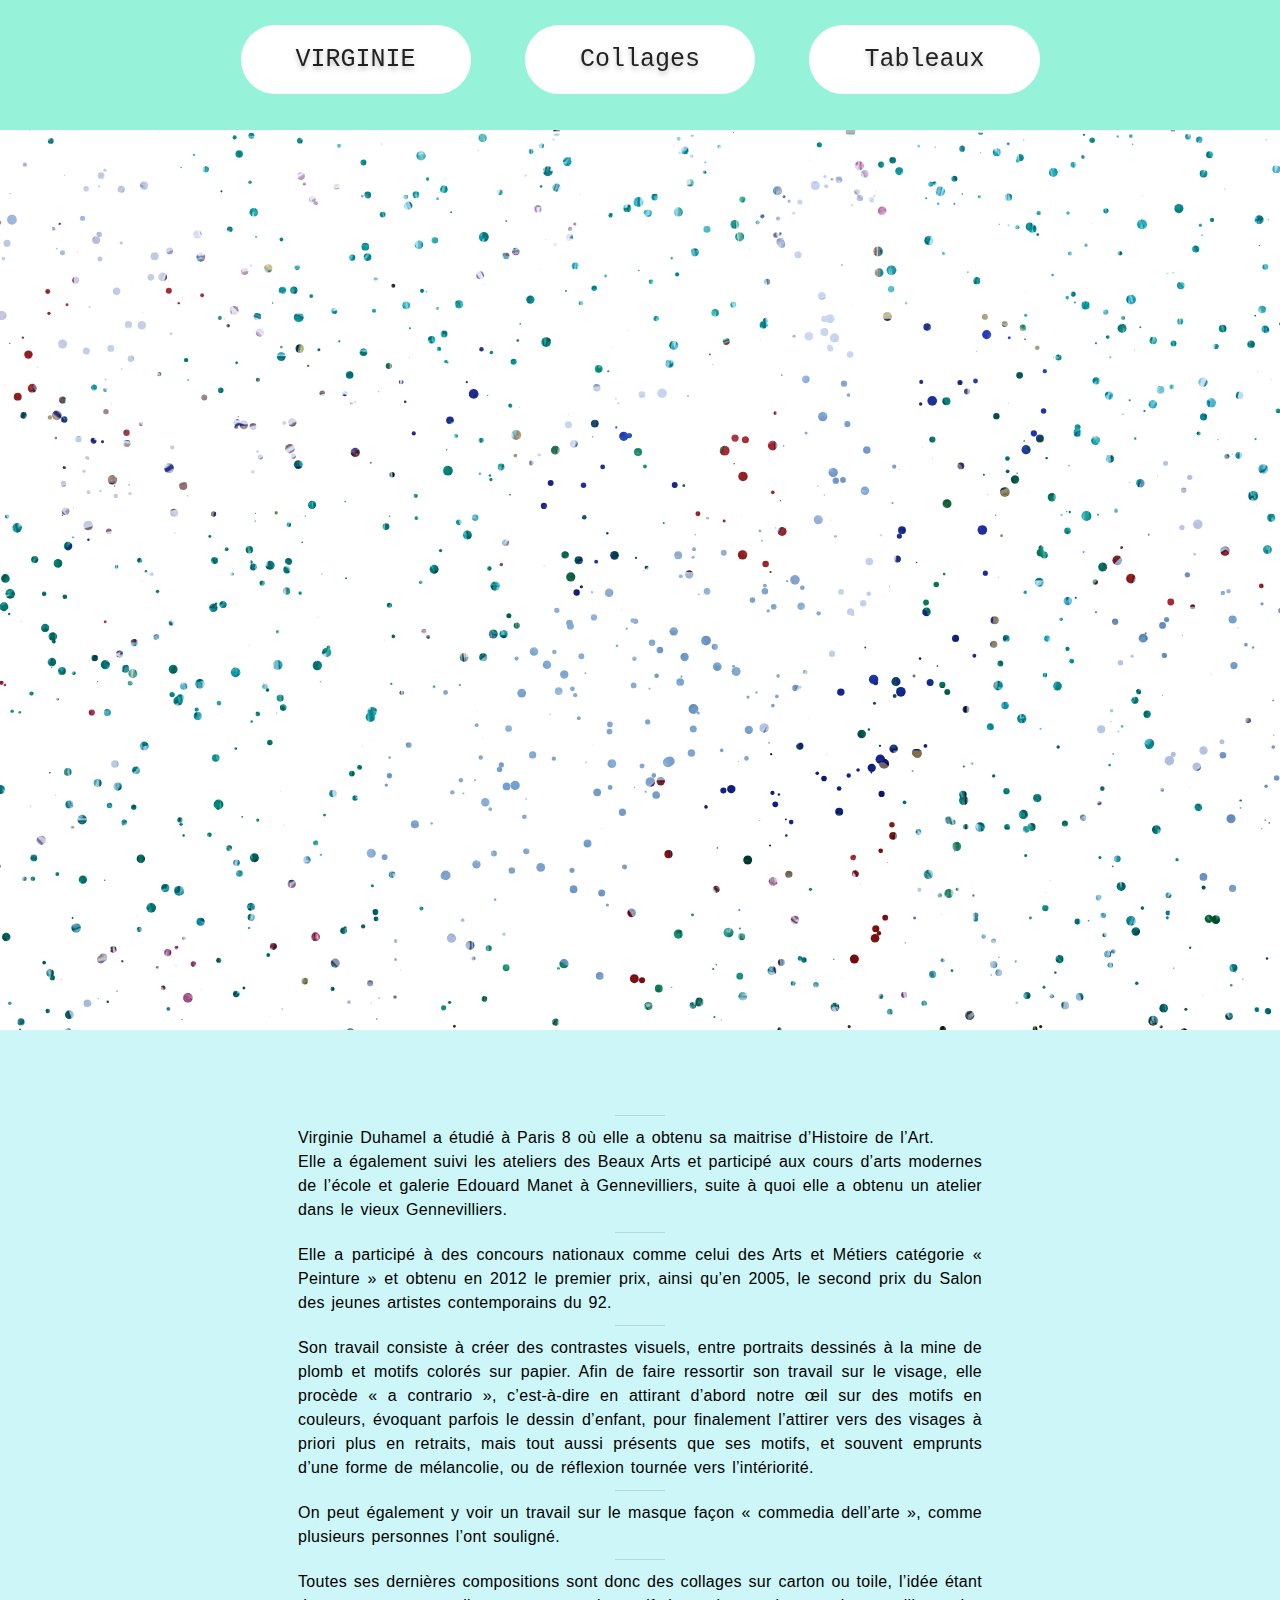
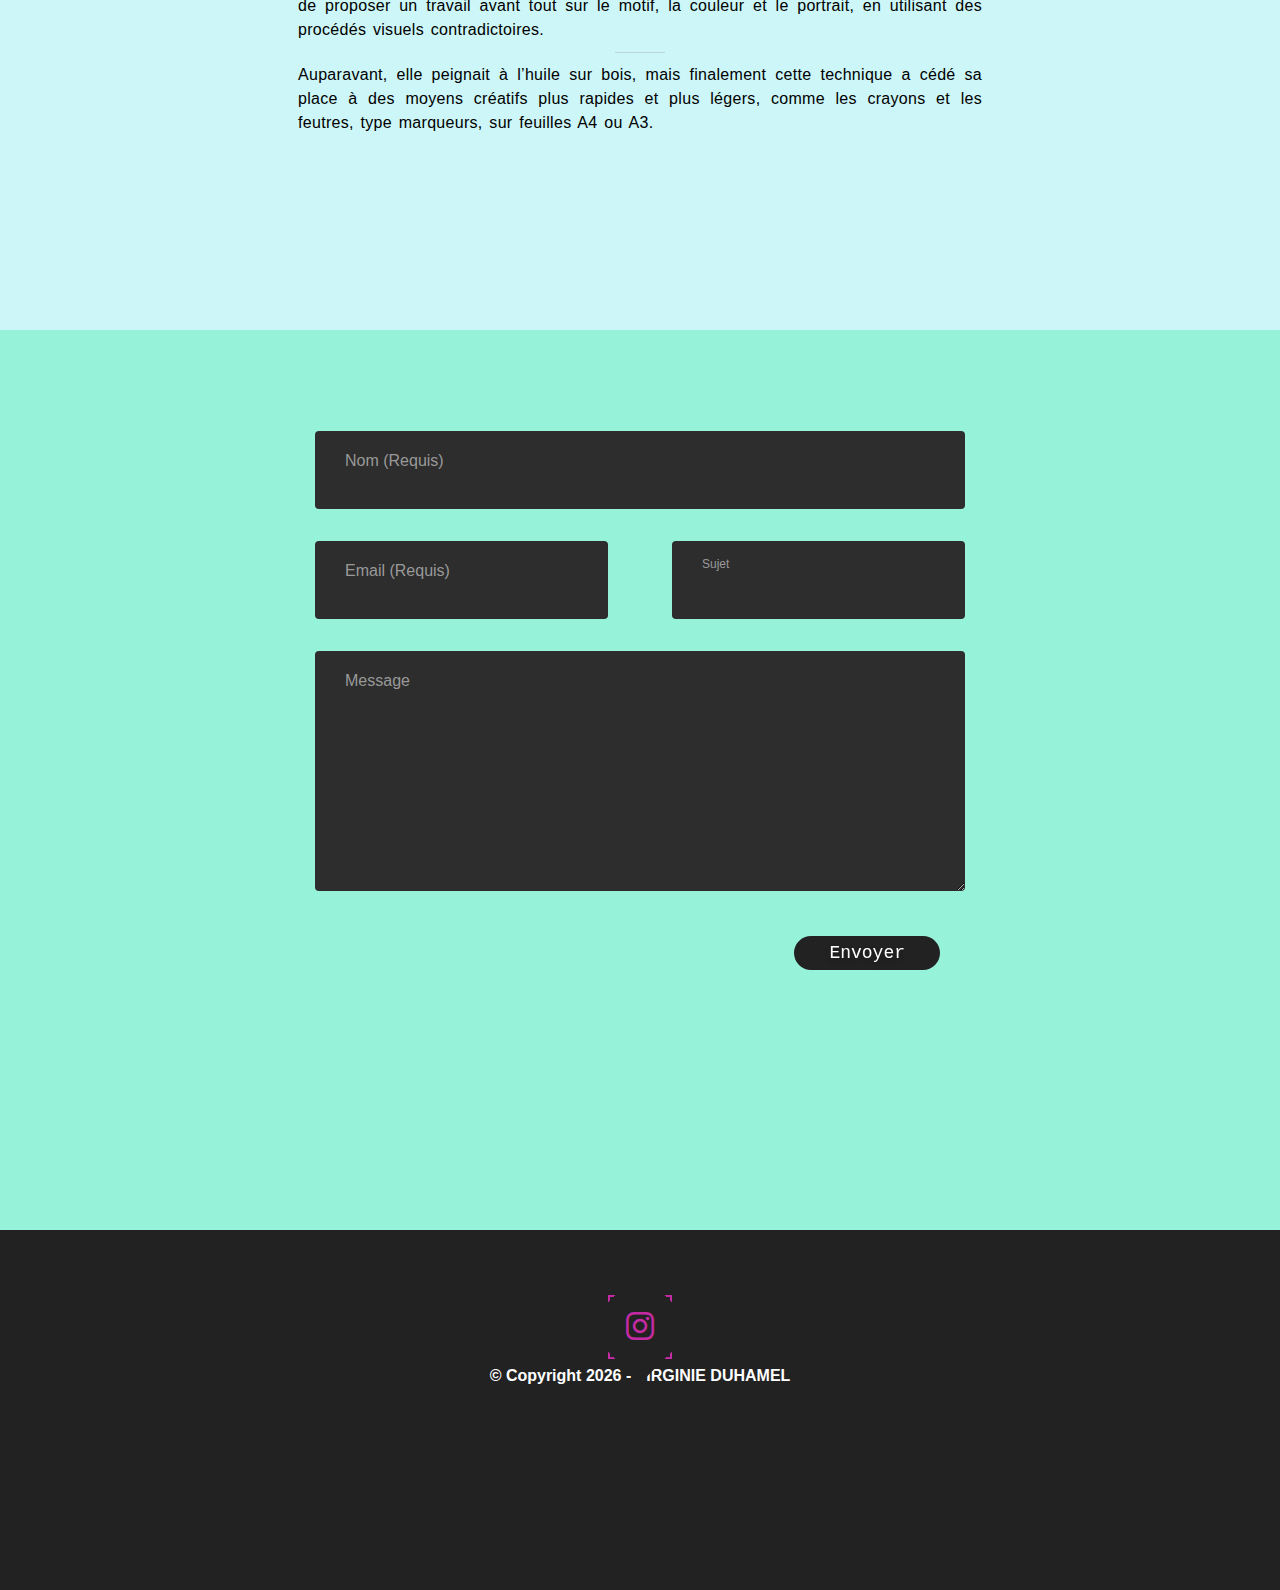
<file: index.html>
<!DOCTYPE html>
<html>
<head>
	<meta charset="utf-8">
	<meta name="viewport" content="width=device-width, initial-scale=1">
	<title>VIRGINIE DUHAMEL</title>
	<link rel="stylesheet" href="https://cdnjs.cloudflare.com/ajax/libs/font-awesome/6.0.0/css/all.min.css" integrity="sha512-9usAa10IRO0HhonpyAIVpjrylPvoDwiPUiKdWk5t3PyolY1cOd4DSE0Ga+ri4AuTroPR5aQvXU9xC6qOPnzFeg==" crossorigin="anonymous" referrerpolicy="no-referrer" />
	<link href="https://cdn.jsdelivr.net/npm/bootstrap@5.1.3/dist/css/bootstrap.min.css" rel="stylesheet" integrity="sha384-1BmE4kWBq78iYhFldvKuhfTAU6auU8tT94WrHftjDbrCEXSU1oBoqyl2QvZ6jIW3" crossorigin="anonymous">
	<link rel="stylesheet" href="index/style.css" />
	<link rel="icon" type="image/png" href="images/collage/image11.jpg" />
</head>
<body>
	<!------------------------------------------------------->
	<div class="container-button">
		<button id='b1' onclick="document.location='index.html'">VIRGINIE</button>
		<button id='b2' onclick="document.location='collage/index.html'">Collages</button>
		<button id='b3' onclick="document.location='tableau/index.html'">Tableaux</button>
	</div>
	<section>
      <img src="images/collage/image1.jpg" class="bg">
      <div id="particles-js"></canvas></div>
    </section>
    <!------------------------------------------------------->
    <div class="container-gauche">
    	<div class="title title1" >
    		<h1>Présentation:</h1>
    	</div>
		<div class="txt">
	    	<hr>
	        <p>
		Virginie Duhamel a étudié à Paris 8 où elle a obtenu sa maitrise d’Histoire de l’Art.<br>
		Elle a également suivi les ateliers des Beaux Arts et participé aux cours d’arts modernes de l’école et galerie Edouard Manet à Gennevilliers, suite à quoi elle a obtenu un atelier dans le vieux Gennevilliers.
	      </p>
	      <hr>
	      <p>
		Elle a participé à des concours nationaux comme celui des Arts et Métiers catégorie « Peinture » et obtenu en 2012 le premier prix, ainsi qu’en 2005, le second prix du Salon des jeunes artistes contemporains du 92.
	      </p>
	      <hr>
	      <p>
		Son travail consiste à créer des contrastes visuels, entre portraits dessinés à la mine de plomb et motifs colorés sur papier. Afin de faire ressortir son travail sur le visage, elle procède « a contrario », c’est-à-dire en attirant d’abord notre œil sur des motifs en couleurs, évoquant parfois le dessin d’enfant, pour finalement l’attirer vers des visages à priori plus en retraits, mais tout aussi présents que ses motifs, et souvent emprunts d’une forme de mélancolie, ou de réflexion tournée vers l’intériorité.
	      </p>
	      <hr>
	      <p> 
		On peut également y voir un travail sur le masque façon « commedia dell’arte », comme plusieurs personnes l’ont souligné.
	      </p>
	      <hr>
	      <p>
		Toutes ses dernières compositions sont donc des collages sur carton ou toile, l’idée étant de proposer un travail avant tout sur le motif, la couleur et le portrait, en utilisant des procédés visuels contradictoires.
	      </p>
	      <hr>
	      <p>
		Auparavant, elle peignait à l’huile sur bois, mais finalement cette technique a cédé sa place à des moyens créatifs plus rapides et plus légers, comme les crayons et les feutres, type marqueurs, sur feuilles A4 ou A3.
	      </p>	
      	</div>
	</div>
	<!------------------------------------------------------->
	<div class="container-gauche" id='cc'>
		<div class="title title2">
			<h1>CONTACTEZ MOI:</h1>
			<h2><a  href="tel:+33677782254">06 77 78 22 54</a></h2>
		</div>
		<form method = "POST" id="envoie" action = "contact/envoie.php">
				<div class="container">
					<div class="row input-container">
							<div class="col-xs-12">
								<div class="styled-input wide">
									<input type="text" name="name" required />
									<label>Nom (Requis)</label> 
								</div>
							</div>
							<div class="col-md-6 col-sm-12">
								<div class="styled-input">
									<input type="text" name="email" required />
									<label>Email (Requis)</label> 
								</div>
							</div>
							<div class="col-md-6 col-sm-12">
								<div class="styled-input" style="float:right;">
									<input type="text" name="sujet"  />
									<label>Sujet</label> 
								</div>
							</div>
							<div class="col-xs-12">
								<div class="styled-input wide">
									<textarea name="message" required></textarea>
									<label>Message</label>
								</div>
							</div>
							<div class="col-xs-12">
								<button class="btn-lrg submit-btn" type="submit"> Envoyer </button>
							</div>
							<br><br>
					</div>
				</div>
		</form>
	</div>
	<!------------------------------------------------------->
	<div class="footer" id='cr'>
		<div class="title title3">
			<h1>SUIVEZ-MOI:</h1>
		</div>
		<div class="container-reseaux">
			<ul>
			<li style="--clr:#c32aa3;">
				<a href="#">
					<i class="fa-brands fa-instagram"></i>
				</a>
			</li> 	
			</ul>
		</div>
		<h4>&copy; Copyright <span id="an"></span> - VIRGINIE DUHAMEL<h4>
	</div>



<script src="https://cdnjs.cloudflare.com/ajax/libs/gsap/3.9.1/gsap.min.js" integrity="sha512-H6cPm97FAsgIKmlBA4s774vqoN24V5gSQL4yBTDOY2su2DeXZVhQPxFK4P6GPdnZqM9fg1G3cMv5wD7e6cFLZQ==" crossorigin="anonymous" referrerpolicy="no-referrer"></script>
<script src="index/particles.js"></script>
<script src="index/script.js"></script>
<script src="index/script2.js"></script>
</body>
</html>
</file>
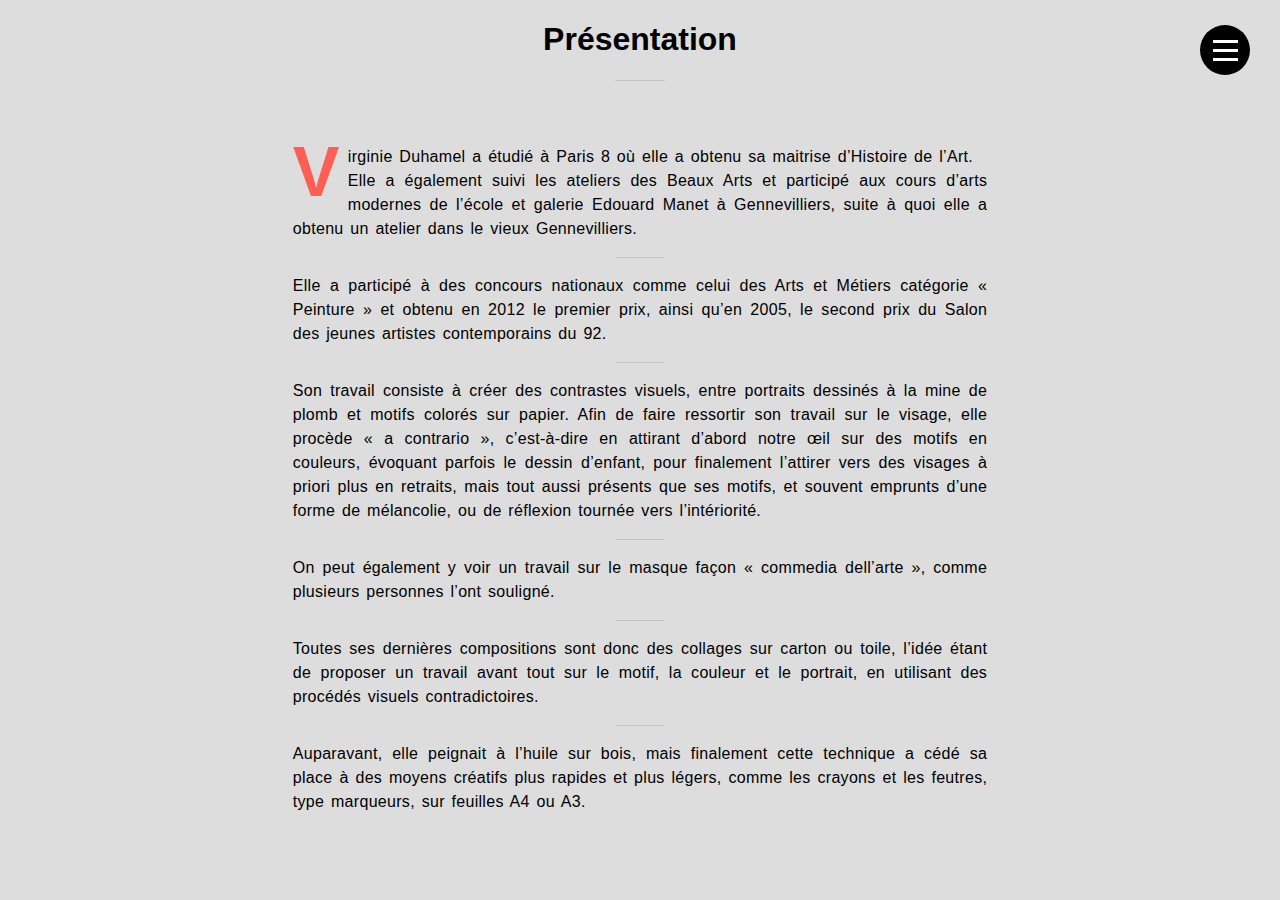
<file: virginie/index.html>
<!DOCTYPE html>
<html>
<head>
	<meta charset="utf-8">
	<meta name="viewport" content="width=device-width, initial-scale=1">
	<title>VIRGINIE DUHAMEL</title>
	<link rel="stylesheet" href="style.css" />
	<link rel="icon" type="image/png" href="../images/collage/image11.jpg" />
</head>
<body>


<div class="top-right-slide">
  <div class="inner-container-top">
    <a href="../index.html" class="nav-links">HOME</a>
  </div>
</div>
<div class="middle-right-slide">
  <div class="inner-container-middle">
  	<a href="../tableau/index.html" class="nav-links">TABLEAUX</a>
    
  </div>
</div>
<div class="bottom-right-slide">
  <div class="inner-container-bottom">
    <a href="../contact/index.html" class="nav-links">CONTACT</a>
  </div>
</div>

<div class="top-left-slide">
   <div class="inner-container-left-top">
    <a href="#" class="nav-links">VIRGINIE</a>
  </div>
</div>
<div class="bottom-left-slide">
  <div class="inner-container-left-bottom">
  	<a href="../collage/index.html" class="nav-links">COLLAGES</a>
    
  </div>
</div>

<div class="menu-btn">
  <div class="eks-one"></div>
  <div class="eks-two"></div>
  <div class="eks-three"></div>
</div>


<div id="contenu_pres" >
			<h1>Présentation</h1>
		    	<hr>
		    	<div class="container">
	            <p>
			Virginie Duhamel a étudié à Paris 8 où elle a obtenu sa maitrise d’Histoire de l’Art.<br>
			Elle a également suivi les ateliers des Beaux Arts et participé aux cours d’arts modernes de l’école et galerie Edouard Manet à Gennevilliers, suite à quoi elle a obtenu un atelier dans le vieux Gennevilliers.
		      </p>
		      <hr>
		      <p>
			Elle a participé à des concours nationaux comme celui des Arts et Métiers catégorie « Peinture » et obtenu en 2012 le premier prix, ainsi qu’en 2005, le second prix du Salon des jeunes artistes contemporains du 92.
		      </p>
		      <hr>
		      <p>
			Son travail consiste à créer des contrastes visuels, entre portraits dessinés à la mine de plomb et motifs colorés sur papier. Afin de faire ressortir son travail sur le visage, elle procède « a contrario », c’est-à-dire en attirant d’abord notre œil sur des motifs en couleurs, évoquant parfois le dessin d’enfant, pour finalement l’attirer vers des visages à priori plus en retraits, mais tout aussi présents que ses motifs, et souvent emprunts d’une forme de mélancolie, ou de réflexion tournée vers l’intériorité.
		      </p>
		      <hr>
		      <p> 
			On peut également y voir un travail sur le masque façon « commedia dell’arte », comme plusieurs personnes l’ont souligné.
		      </p>
		      <hr>
		      <p>
			Toutes ses dernières compositions sont donc des collages sur carton ou toile, l’idée étant de proposer un travail avant tout sur le motif, la couleur et le portrait, en utilisant des procédés visuels contradictoires.
		      </p>
		      <hr>
		      <p>
			Auparavant, elle peignait à l’huile sur bois, mais finalement cette technique a cédé sa place à des moyens créatifs plus rapides et plus légers, comme les crayons et les feutres, type marqueurs, sur feuilles A4 ou A3.
		      </p>	
		      </div>
		</div>


<script src="https://cdnjs.cloudflare.com/ajax/libs/gsap/3.5.0/gsap.min.js"></script>
<script src='script.js'></script>
</body>
</html>
</file>
<file: index/style.css>
* {
	margin: 0;
	padding: 0;
	box-sizing: border-box;
}

html {
    overflow-x: hidden;
    scroll-behavior: smooth;
}

body{
	width: 100vw;
    height: 100vh;
    background: var(--bg2);
    font-family: -apple-system, BlinkMacSystemFont, 'Segoe UI', Roboto, Oxygen, Ubuntu, Cantarell, 'Open Sans', 'Helvetica Neue', sans-serif;
}

:root {
  --clr : #CCF6F7;
  --bg  : #222; 
  --bg2 : #97F2DA;
}

::-webkit-scrollbar {
    width: 8px;
}

::-webkit-scrollbar-track {
    background: var(--clr);
}

::-webkit-scrollbar-thumb {
    background: #000;
    border-radius: 20px; 
}

::-webkit-scrollbar-thumb:hover {
    background: #fff; 
    transition: all 1s!important;
}



/**************************PARTICULE***************************/

section {
	width: 100%;
	height: 100vh;
    position: relative;
}

#particles-js {
	height: 100vh;
    background: #fff;
	mix-blend-mode: screen;
    position: relative;
}


.bg {
    position: absolute;
    top: 0;
    left: 0;
    width: 100%;
    height: 100%;
    object-fit: cover;

}



/**************************BUTTON***************************/

button {
  cursor: pointer;
  flex: 1;
  padding: 15px 50px;
  margin: 25px;
  border-radius: 999px;
  border: 5px solid #fff;
  font-family: 'VT323', monospace;
  font-size: 25px;
  text-shadow: 0 3px 5px rgba(0, 0, 0, 0.25);
  white-space: nowrap;
  color: #222;
  background: transparent;
  background: #fff;
  background-repeat: repeat-x;
  background-position: 0 -100%;
  transition: 1.5s ease;
  filter: hue-rotate(200deg);
}

button:hover {
  background-position: 500% 100%;
  color: #fff;
  background: #222;
  border: 5px solid #222;
}

.container-button {
  text-align: center;
  align-items: center;
  margin: 0 auto;
  background: var(--bg2);
  position: flex;
  height: 130px;
}

/**************************CONTAINER***************************/
.container-gauche {
  min-height: 100vh;
  width: 100%;
  text-align: center;
  align-items: center;
  margin: 0 auto;
  background: var(--clr);
}

.title {
  width: 100%;
  text-align: center;
  align-items: center;
  margin: 0 auto;
}


#cr {
  background: var(--bg);
  color: #fff;
  height: 200px;
  padding: 20px;
}

#cc {
  background: var(--bg2);
}

.footer {
  min-height: 40vh;
  width: 100%;
  text-align: center;
  align-items: center;
  margin: 0 auto;
  background: var(--clr);
}
/**************************PRESENTATION***************************/

h1{
    font-weight: 600;
    text-align: center;
}

.txt{
    width: 60%;
    margin: 1rem auto;
    padding: 2rem;
    text-align: justify;
    transition: all 0.3s;
    align-items: center;
}

hr{
    width:50px;
    border: none;
    border-bottom: 1px solid rgba(119, 119, 119, 0.25);
    margin: 0 auto;
}


p { 
    line-height: 1.5;
    letter-spacing: 0.3px;
    word-spacing: 2px;
    padding: 10px;
}

p:first-child::first-letter{
    color:#FE5F55;
    font-weight: bold;
    font-size: 70px;
    float: left;
    line-height: 60px;
    padding-right: 8px;
    margin-top: -3px;
}

@media screen and (max-width:600px){
    .txt {
        width: 100%;
        padding: 1rem;
    }
}
/**************************CONTACTE***************************/
input:focus ~ label, textarea:focus ~ label, input:valid ~ label, textarea:valid ~ label {
    font-size: 0.75em;
    color: #999;
    top: -5px;
    -webkit-transition: all 0.225s ease;
    transition: all 0.225s ease;
}

.styled-input {
    float: left;
    width: 293px;
    margin: 1rem 0;
    position: relative;
    border-radius: 4px;
}

@media only screen and (max-width: 768px){
    .styled-input {
        width:100%;
    }
    h1 {
        font-family: 'Poppins', sans-serif, 'arial';
        font-weight: 600;
        font-size: 30px;
        text-align: center;
    }  

}

.styled-input label {
    color: #999;
    padding: 1.3rem 30px 1rem 30px;
    position: absolute;
    left: 0;
    -webkit-transition: all 0.25s ease;
    transition: all 0.25s ease;
    pointer-events: none;
}

.styled-input.wide { 
    width: 650px;
    max-width: 100%;
}

input,
textarea {
    padding: 30px;
    border: 0;
    width: 100%;
    font-size: 1rem;
    background-color: #2d2d2d;
    color: white;
    border-radius: 4px;
}

input:focus,
textarea:focus { outline: 0; }

input:focus ~ span,
textarea:focus ~ span {
    width: 100%;
    -webkit-transition: all 0.075s ease;
    transition: all 0.075s ease;
}

textarea {
    width: 100%;
    min-height: 15em;
}

.input-container {
    width: 650px;
    max-width: 100%;
    margin: 20px auto 25px auto;
}

.submit-btn {
    float: right;
    padding: 7px 35px;
    border-radius: 60px;
    display: inline-block;
    background-color: #222;
    color: white;
    font-size: 18px;
    cursor: pointer;
    -webkit-transition: all 300ms ease;
    transition: all 300ms ease;
    transition-duration: 0.5s;
    border: 0px;
}

.submit-btn:hover {
    color: #222;
    background: #fff;
    border: 0px;
}

@media (max-width: 768px) {
    .submit-btn {
        width:100%;
        float: none;
        text-align:center;
    }
}

input[type=checkbox] + label {
  color: #ccc;
  font-style: italic;
} 

input[type=checkbox]:checked + label {
  color: #f00;
  font-style: normal;
}

/**************************RESEAU***************************/
ul {
  position: relative;
  display: flex;
  gap: 50px;
}

ul li {
  position: relative;
  list-style: none;
  width: 80px;
  height: 80px;
  display: flex;
  justify-content: center;
  align-items: center;
  cursor: pointer;
  transition: 0.5s;
}


ul li:hover {
  z-index: 10000;
  transform: scale(0.75);
}

ul li::before{
  content: '';
  position: absolute;
  inset: 30px;
  box-shadow: 0 0 0 10px var(--clr),0 0 0 20px var(--bg),0 0 0 22px var(--clr);
  transition: 0.5s;
}


ul li:hover::before {
  inset: 0px  ;
}

ul li::after {
  content: '';
  position: absolute;
  inset: 0;
  background: var(--bg);
  transform: rotate(45deg);
}

ul li a {
  position: relative;
  text-decoration: none;
  color: var(--clr);
  z-index: 10;
  font-size: 2em;
  transition: 0.5s;
}

ul li:hover a {
  font-size: 3em;
  filter: drop-shadow(0 0 20px var(--clr)) drop-shadow(0 0 40px var(--clr)) drop-shadow(0 0 60px var(--clr));
}

.container-reseaux {
  display: flex;
  justify-content: center;
  align-items: center;
  background: var(--bg);
}

/*************************SLIDE IN***************************/
.title1 {
    max-width: 900px;
    transform: translateX(-100%);
    opacity: 0;
    transition: transform 0.6s ease-in-out,
    opacity 0.6s ease-in-out;
}
.title1.active1 {
    transform: translateX(0%);
    opacity: 1;
}

.title2 {
    max-width: 900px;
    transform: translateX(-100%);
    opacity: 0;
    transition: transform 0.6s ease-in-out,
    opacity 0.6s ease-in-out;
}
.title2.active2 {
    transform: translateX(0%);
    opacity: 1;
}

.title3 {
    max-width: 900px;
    transform: translateX(-100%);
    opacity: 0;
    transition: transform 0.6s ease-in-out,
    opacity 0.6s ease-in-out;
}
.title3.active3 {
    transform: translateX(0%);
    opacity: 1;
}

/*******************MEDIA****************/
@media screen and (max-width:600px){
  .container-button{
    height: 70px;
  }
  .bg {
    object-fit: cover;
  }
  button {
    width: 100px;
    height: 40px;
    font-size: 13px;
    margin: 0;
    padding: 0;
    margin-top: 20px;
  }
}
</file>
<file: virginie/style.css>
* {

  padding: 0;
  box-sizing: border-box;
  font-family: 'Archivo Black', sans-serif;
}

body{
    background-color: #ddd;
}
body h1{
    font-weight: 600;
    text-align: center;
}
body hr{
    width:50px;
    border: none;
    border-bottom: 1px solid rgba(119, 119, 119, 0.25)
}

.container{
    width: 60%;
    margin: 1rem auto;
    padding: 2rem;
    text-align: justify;
    transition: all 0.3s;
}
.container p{
    line-height: 1.5;
    letter-spacing: 0.3px;
    word-spacing: 2px;
}

.container p:first-child::first-letter{
    color:#FE5F55;
    font-weight: bold;
    font-size: 70px;
    float: left;
    line-height: 60px;
    padding-right: 8px;
    margin-top: -3px;
}

@media screen and (max-width:600px){
    .container{
        width: 100%;
        padding: 1rem;
    }
}

/**********************/

.logo {
  position: absolute;
  z-index: -1;
  top: 25px;
  left: 30px;
  color: #F07A79;
}

.text {
  text-align: left;
  line-height: 6rem;
  z-index: -1;
  position: absolute;
  left: 10%;
  top: 50%;
  transform: translateY(-50%);
}

.text 
h1 {
  font-family: 'Archivo Black', sans-serif;
  letter-spacing: -5px;
}

.text
h1:nth-child(1) {
  font-size:8rem;
  color: rgba(87, 222, 222, 0.3);
  transform: translate(-20px ,20px);
}

.text
h1:nth-child(2) {
  font-size:8rem;
  color: rgba(87, 222, 222, 0.3);
}

.text
h1:nth-child(3) {
  font-size:10rem;
  color: rgba(246, 160, 160, 0.6);
  transform: translateY(-20px);
}

.menu-btn {
  position: absolute;
  top: 25px;
  right: 30px;
  height: 50px;
  width: 50px;
  border-radius: 50%;
  background-color: black;
  
  display: flex;
  flex-direction: column;
  justify-content: center;
  align-items: center;
}

.menu-btn
div {
  background-color: white;
  width: 50%;
  height: 3px;
  margin: 3px 0;
}

.eks-two {
  opacity: 1;
  transition: 1s ease-in;
}

.eks-two-fade {
  opacity: 0;
}

.top-right-slide {
  position: absolute;
  top: 0;
  min-height: 100vh;
  width: 100%;
  background-color: #F6A0A0;
  clip-path: polygon(0 0, 100% 0, 100% 0%, 0 0%);
  transition: 0.5s ease-in;
}
.top-right-slide-show {
  clip-path: polygon(0 0, 100% 0, 100% 20%, 0 20%);
}

/* RIGHT TOP */
.inner-container-top {
  width: 100%;
  min-height: 20vh;
  display: flex;
  align-items: center;
  justify-content: center;
}
.inner-container-top::after {
  content: '';
  position: absolute;
  top: 0;
  height: 20vh;
  width: 100%;
  background-color: pink;
  clip-path: polygon(0 0, 100% 0, 100% 100%, 0 100%);
  transition: 0.5s ease-in;
}
.inner-container-top:hover::after {
  clip-path: polygon(0 0, 75% 0, 25% 100%, 0 100%);
}
/* END RIGHT TOP */


/* RIGHT MIDDLE */
.inner-container-middle {
  display: flex;
  align-items: center;
  justify-content: center;
  
  min-height: 20vh;
  width: 100%;
  position: absolute;
  top: 50%;
  transform: translateY(-50%);
}
.inner-container-middle::after {
  content: '';
  position: absolute;
  top: 0;
  height: 20vh;
  width: 100%;
  background-color: pink;
  clip-path: polygon(0 0, 100% 0, 100% 100%, 0 100%);
  transition: 0.5s ease-in;
}
.inner-container-middle:hover::after {
  clip-path: polygon(0 0, 75% 0, 25% 100%, 0 100%);
}

/* END RIGHT MIDDLE */

/* RIGHT BOTTOM */
.inner-container-bottom {
  position: absolute;
  bottom: 0;
  width: 100%;
  min-height: 20vh;
  display: flex;
  align-items: center;
  justify-content: center;
}
.inner-container-bottom::after {
  content: '';
  position: absolute;
  top: 0;
  height: 20vh;
  width: 100%;
  background-color: pink;
  clip-path: polygon(0 0, 100% 0, 100% 100%, 0 100%);
  transition: 0.5s ease-in;
}
.inner-container-bottom:hover::after {
  clip-path: polygon(0 0, 75% 0, 25% 100%, 0 100%);
}

/* END RIGHT BOTTOM */

/* LEFT TOP */

.inner-container-left-top {
  width: 100%;
  min-height: 20vh;
  transform: translateY(100%);
  display: flex;
  align-items: center;
  justify-content: center;
}
.inner-container-left-top::after {
  content: '';
  position: absolute;
  top: 0;
  height: 20vh;
  width: 100%;
  background-color: cyan;
  clip-path: polygon(0 0, 100% 0, 100% 100%, 0 100%);
  transition: 0.5s ease-in;
}
.inner-container-left-top:hover::after {
  clip-path: polygon(25% 0, 100% 0, 100% 100%, 75% 100%);
}

/* END LEFT TOP */

/* LEFT BOTTOM */

.inner-container-left-bottom {
  position: absolute;
  bottom: 0;
  width: 100%;
  min-height: 20vh;
  transform: translateY(-100%);
  display: flex;
  align-items: center;
  justify-content: center;
}
.inner-container-left-bottom::after {
  content: '';
  position: absolute;
  top: 0;
  height: 20vh;
  width: 100%;
  background-color: cyan;
  clip-path: polygon(0 0, 100% 0, 100% 100%, 0 100%);
  transition: 0.5s ease-in;
}
.inner-container-left-bottom:hover::after {
  clip-path: polygon(25% 0, 100% 0, 100% 100%, 75% 100%);
}

/* END LEFT BOTTOM */


.middle-right-slide {
  position: absolute;
  top: 0;
  min-height: 100vh;
  width: 100%;
  background-color: #F6A0A0;
  clip-path: polygon(100% 40%, 100% 40%, 100% 60%, 100% 60%);
  transition: 0.5s ease-in;
}
.middle-right-slide-show {
  clip-path: polygon(0 40%, 100% 40%, 100% 60%, 0 60%);
}
.bottom-right-slide {
  position: absolute;
  top: 0;
  min-height: 100vh;
  width: 100%;
  background-color: #F6A0A0;
  clip-path: polygon(0 100%, 100% 100%, 100% 100%, 0 100%);
  transition: 0.5s ease-in;
}
.bottom-right-slide-show {
  clip-path: polygon(0 80%, 100% 80%, 100% 100%, 0 100%);
}

.top-left-slide {
  position: absolute;
  top: 0;
  min-height: 100vh;
  width: 100%;
  background-color: #57DEDE;
  clip-path: polygon(0 20%, 0% 20%, 0% 40%, 0 40%);
  transition: 0.5s ease-in;
}
.top-left-slide-show {
  clip-path: polygon(0 20%, 100% 20%, 100% 40%, 0 40%);
}



.bottom-left-slide {
  position: absolute;
  top: 0;
  min-height: 100vh;
  width: 100%;
  background-color: #57DEDE;
  clip-path: polygon(0 60%, 0% 60%, 0% 80%, 0 80%);
  transition: 0.5s ease-in;
}
.bottom-left-slide-show {
  clip-path: polygon(0 60%, 100% 60%, 100% 80%, 0 80%);
}

.nav-links {
  text-decoration: none;
  color: white;
  font-size: 2.5rem;
  position: absolute;
  z-index: 4;
  transition: 0.3s ease-in;
  transform: translateY(10%);
  padding-bottom: 5px;
}
.nav-links::before{
  content: '';
  position: absolute;
  bottom:0;
  right: 50%;
  height: 100%;
  width:0;
  transition: 0.4s ease-in;
}
.nav-links::after{
  content: '';
  position: absolute;
  bottom:0;
  left: 50%;
  height: 100%;
  width:0;
  transition: 0.4s ease-in;
}
.nav-links:hover::before{
  content: '';
  position: absolute;
  bottom:0;
  right: 50%;
  height: 100%;
  width: 50%;
  border-bottom: 3px solid white;
}
.nav-links:hover::after{
  content: '';
  position: absolute;
  bottom:0;
  left: 50%;
  height: 100%;
  width: 50%;
  transition: 0.4s ease-in;
  border-bottom: 3px solid white;
}


.nav-links:hover {
  letter-spacing: 5px;
  transform: translateY(0);
  color: 
}
</file>
